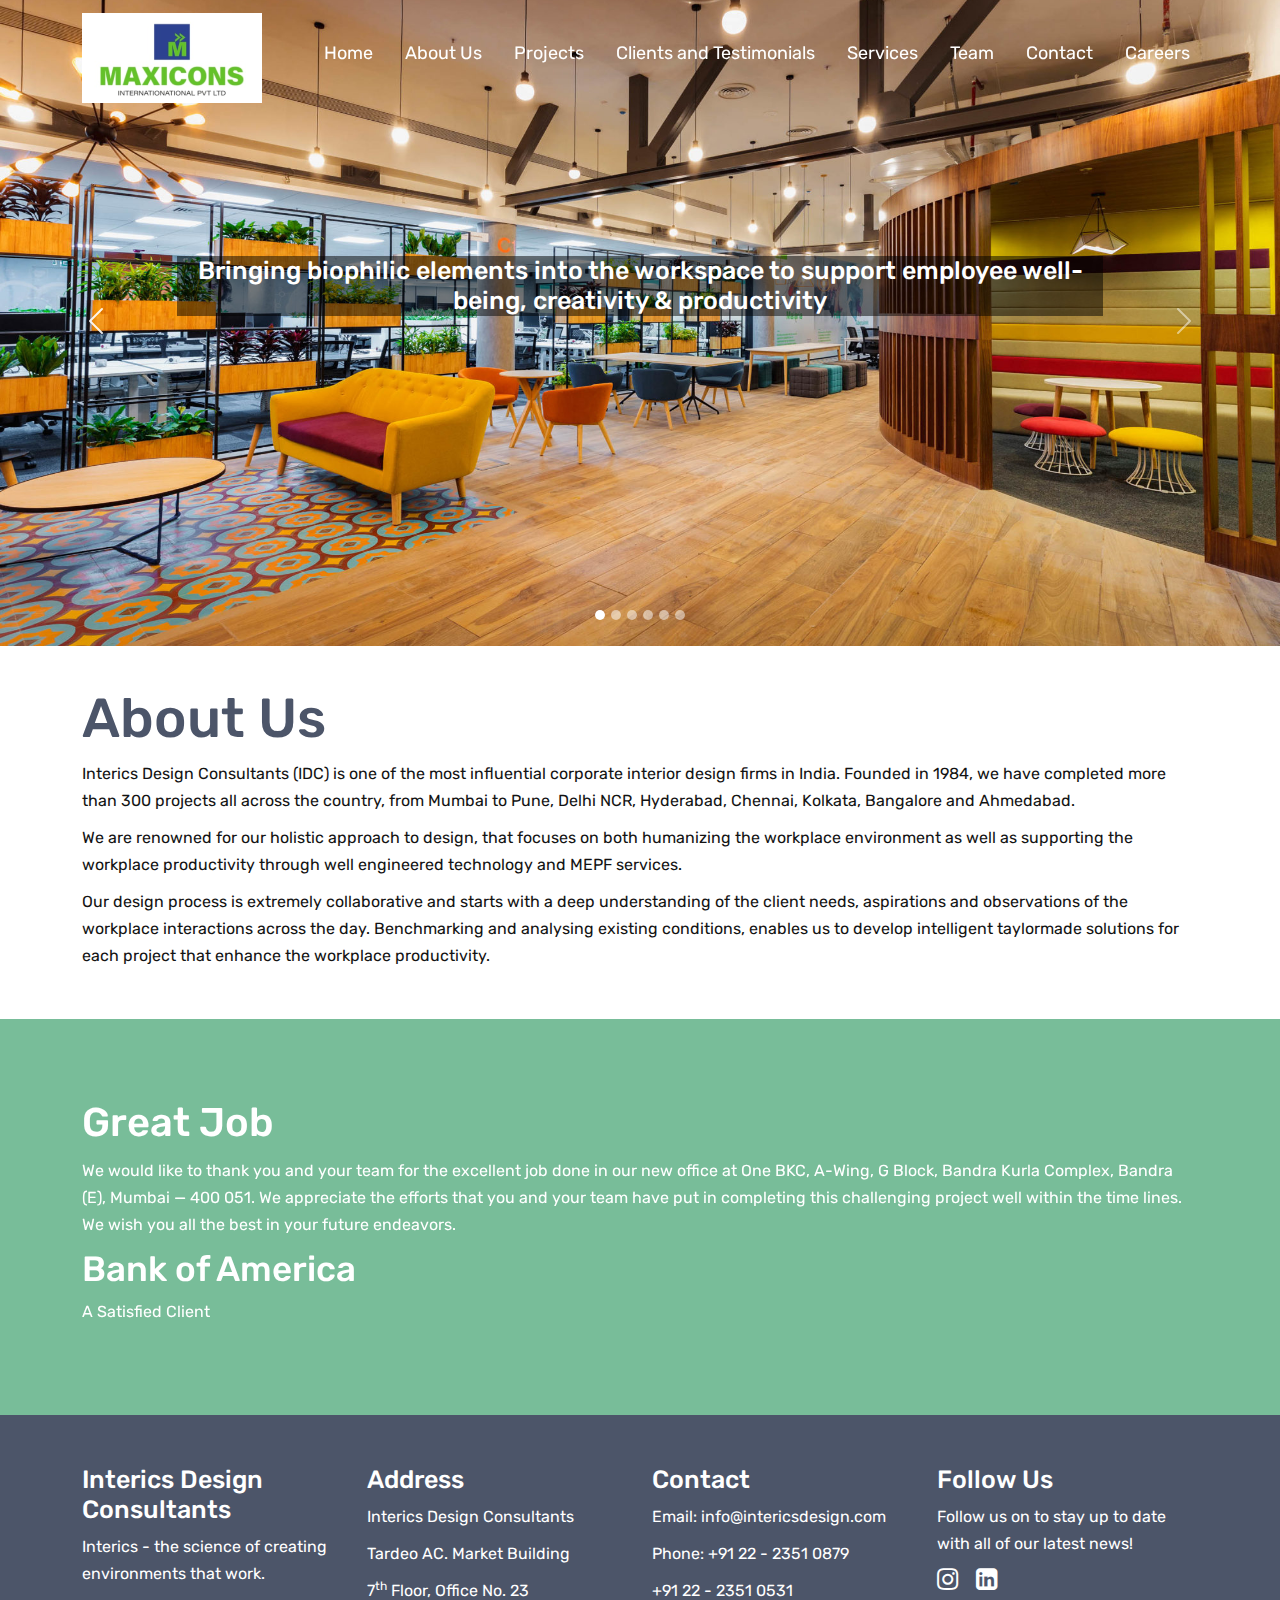
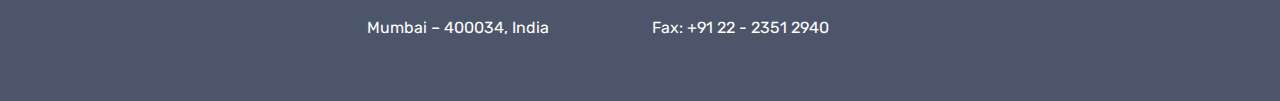
<file: index.html>
<!DOCTYPE html>
<!--[if lt IE 7]>      <html class="no-js lt-ie9 lt-ie8 lt-ie7"> <![endif]-->
<!--[if IE 7]>         <html class="no-js lt-ie9 lt-ie8"> <![endif]-->
<!--[if IE 8]>         <html class="no-js lt-ie9"> <![endif]-->
<!--[if gt IE 8]>      <html class="no-js"> <!--<![endif]-->
<html>
  <head>
    <meta charset="utf-8">
    <meta http-equiv="X-UA-Compatible" content="IE=edge">
    <title>Corporate Interior Design Firm | Interics Design Consultants | Maxicons &amp; Associates</title>
    <meta name="description" content="Interics Design Consultants (IDC) is one of the most influential corporate interior design firms in India. Founded in 1984, we have completed more than 300 projects all across the country.">
    <meta name="viewport" content="width=device-width, initial-scale=1">
    <link rel="stylesheet" href="https://cdnjs.cloudflare.com/ajax/libs/font-awesome/4.7.0/css/font-awesome.min.css">
    <link href="https://cdn.jsdelivr.net/npm/bootstrap@5.2.3/dist/css/bootstrap.min.css" rel="stylesheet" id="bootstrap-css">
    <script src="https://cdn.jsdelivr.net/npm/bootstrap@5.2.3/dist/js/bootstrap.bundle.min.js"></script>
    <script src="https://cdnjs.cloudflare.com/ajax/libs/jquery/3.2.1/jquery.min.js"></script>
    <link href="images/favicon.ico" rel="icon">
    <link rel="stylesheet" href="./css/style.css">
  </head>
  <body>
    <!--[if lt IE 7]>
      <p class="browsehappy">You are using an <strong>outdated</strong> browser. Please <a href="#">upgrade your browser</a> to improve your experience.</p>
    <![endif]-->
    <header>
      <nav class="navbar navbar-expand-lg w-100">
        <div class="container-fluid">
          <div class="container">
            <div class="d-flex justify-content-between">
              <a class="navbar-brand" href="/"><img src="images/logo.png"></a>
              <button class="navbar-toggler" type="button" data-bs-toggle="collapse" data-bs-target="#navbarSupportedContent"
                aria-controls="navbarSupportedContent" aria-expanded="false" aria-label="Toggle navigation">
                <span class="navbar-toggler-icon"></span>
              </button>
            </div>
            <div class="collapse navbar-collapse" id="navbarSupportedContent">
              <ul class="navbar-nav me-auto mb-2 mb-lg-0 justify-content-end w-100 gap-3">
                <li class="nav-item">
                  <a class="nav-link" href="/">Home</a>
                </li>
                <li class="nav-item">
                  <a class="nav-link" href="/#aboutus">About Us</a>
                </li>
                <li class="nav-item">
                  <a class="nav-link" href="/projects">Projects</a>
                </li>
                <li class="nav-item">
                  <a class="nav-link" href="/clients">Clients and Testimonials</a>
                </li>
                <li class="nav-item">
                  <a class="nav-link" href="/services">Services</a>
                </li>
                <li class="nav-item">
                  <a class="nav-link" href="/team">Team</a>
                </li>
                <li class="nav-item">
                  <a class="nav-link" href="/contact">Contact</a>
                </li>
                <li class="nav-item">
                  <a class="nav-link" href="/careers">Careers</a>
                </li>
              </ul>
            </div>
          </div>
        </div>
      </nav>
      <section id="sec1-home">
        <div id="carouselExampleIndicators" class="carousel slide" data-bs-ride="carousel">
          <div class="carousel-indicators">
            <button type="button" data-bs-target="#carouselExampleIndicators" data-bs-slide-to="0" class="active"
              aria-current="true" aria-label="Slide 1"></button>
            <button type="button" data-bs-target="#carouselExampleIndicators" data-bs-slide-to="1"
              aria-label="Slide 2"></button>
            <button type="button" data-bs-target="#carouselExampleIndicators" data-bs-slide-to="2"
              aria-label="Slide 3"></button>
            <button type="button" data-bs-target="#carouselExampleIndicators" data-bs-slide-to="3"
              aria-label="Slide 4"></button>
            <button type="button" data-bs-target="#carouselExampleIndicators" data-bs-slide-to="4"
              aria-label="Slide 5"></button>
            <button type="button" data-bs-target="#carouselExampleIndicators" data-bs-slide-to="5"
              aria-label="Slide 6"></button>
          </div>
          <div class="carousel-inner">
            <div class="carousel-item active">
              <img class="d-block w-100" src="images/int-img1.jpg" alt="First slide">
              <div class="container-fluid">
                <div class="container">
                  <div class="row">
                    <div class="col-md-10 m-auto">
                      <div class="hero-banner-content">
                        <h6>Bringing biophilic elements into the workspace to support employee well-being, creativity &
                          productivity</h6>
                      </div>
                    </div>
                  </div>
                </div>
              </div>
            </div>
            <div class="carousel-item">
              <img class="d-block w-100" src="images/int-img2.jpg" alt="Second slide">
              <div class="container-fluid">
                <div class="container">
                  <div class="row">
                    <div class="col-md-10 m-auto">
                      <div class="hero-banner-content">
                        <h6>Transforming the way people work since 1984</h6>
                      </div>
                    </div>
                  </div>
                </div>
              </div>
            </div>
            <div class="carousel-item">
              <img class="d-block w-100" src="images/int-img3.jpg" alt="Third slide">
              <div class="container-fluid">
                <div class="container">
                  <div class="row">
                    <div class="col-md-10 m-auto">
                      <div class="hero-banner-content">
                        <h6>Designing sustainable & timeless workspaces for over 35 years</h6>
                      </div>
                    </div>
                  </div>
                </div>
              </div>
            </div>
            <div class="carousel-item">
              <img class="d-block w-100" src="images/int-img4.jpg" alt="Third slide">
              <div class="container-fluid">
                <div class="container">
                  <div class="row">
                    <div class="col-md-10 m-auto">
                      <div class="hero-banner-content">
                        <h6>Combining creativity with experience to develop contemporary workspaces</h6>
                      </div>
                    </div>
                  </div>
                </div>
              </div>
            </div>
            <div class="carousel-item">
              <img class="d-block w-100" src="images/int-img5.jpg" alt="Third slide">
              <div class="container-fluid">
                <div class="container">
                  <div class="row">
                    <div class="col-md-10 m-auto">
                      <div class="hero-banner-content">
                        <h6>Bringing biophilic elements into the workspace to support employee well-being, creativity &
                          productivity</h6>
                      </div>
                    </div>
                  </div>
                </div>
              </div>
            </div>
            <div class="carousel-item">
              <img class="d-block w-100" src="images/int-img6.jpg" alt="Third slide">
              <div class="container-fluid">
                <div class="container">
                  <div class="row">
                    <div class="col-md-10 m-auto">
                      <div class="hero-banner-content">
                        <h6>Pioneers in delivering technology enabled smart digital workspaces</h6>
                      </div>
                    </div>
                  </div>
                </div>
              </div>
            </div>
            <button class="carousel-control-prev" type="button" data-bs-target="#carouselExampleIndicators"
              data-bs-slide="prev">
              <span class="carousel-control-prev-icon" aria-hidden="true"></span>
              <span class="visually-hidden">Previous</span>
            </button>
            <button class="carousel-control-next" type="button" data-bs-target="#carouselExampleIndicators"
              data-bs-slide="next">
              <span class="carousel-control-next-icon" aria-hidden="true"></span>
              <span class="visually-hidden">Next</span>
            </button>
          </div>
        </div>
      </section>
      <section id="aboutus">
        <div class="container-fluid">
          <div class="container">
            <div class="row">
              <div class="col-md-12">
                <h1>About Us</h1>
                <p>Interics Design Consultants (IDC) is one of the most influential corporate interior design firms in India. Founded in 1984, we have completed more than 300 projects all across the country, from Mumbai to Pune, Delhi NCR, Hyderabad, Chennai, Kolkata, Bangalore and Ahmedabad.</p>
                
                <p>We are renowned for our holistic approach to design, that focuses on both humanizing the workplace environment as well as supporting the workplace productivity through well engineered technology and MEPF services.<p>
                
                <p>Our design process is extremely collaborative and starts with a deep understanding of the client needs, aspirations and observations of the workplace interactions across the day. Benchmarking and analysing existing conditions, enables us to develop intelligent taylormade solutions for each project that enhance the workplace productivity.</p>
              </div>
            </div>
          </div>
        </div>
      </section>
      <!-- Carousel wrapper -->
      <section id="sec2-aboutus">
        <div class="container-fluid bkg-testimonial">
          <div class="container">
            <div class="row">
              <div id="testimonial-carousel" class="carousel slide" data-bs-ride="carousel">
                <div class="carousel-inner">
                  <div class="carousel-item active">
                    <div class="row">
                      <div class="col-lg-12">
                        <h3>Great Job</p>
                        <p>We would like to thank you and your team for the excellent job done in our new office at One BKC, A-Wing, G Block, Bandra Kurla Complex, Bandra (E), Mumbai — 400 051. We appreciate the efforts that you and your team have put in completing this challenging project well within the time lines. We wish you all the best in your future endeavors.
                        </p>
                        <h4>Bank of America</h4>
                        <p>A Satisfied Client</p>
                      </div>
                    </div>
                  </div>
                  <div class="carousel-item">
                    <div class="row">
                      <div class="col-lg-12">
                        <h3>Awesome Team</p>
                        <p>We are pleased to record our appreciation for all your efforts with the design &amp; furnishing of our 1OF office at Ceejay House, Worli — Mumbai. The Credit Suisse staff, all our clients &amp; visitors have highly complimented the office setup and the service functionality. We wish you all the best in your future endeavors and would strongly recommend you services to others.
                        </p>
                        <h4>Credit Suisse</h4>
                        <p>A Satisfied Client</p>
                      </div>
                    </div>
                  </div>
                </div>
              </div>
            </div>
          </div>
        </div>
      </section>
    </header>
    <!-- Carousel wrapper -->
    <footer>
      <div class="container-fluid">
        <div class="container">
          <div class="row">
            <div class="col-md-3">
              <h6>Interics Design Consultants</h6>
              <p>Interics - the science of creating environments that work.</p>
            </div>
            <div class="col-md-3">
              <h6>Address</h6>
              <p>Interics Design Consultants</p>
              <p>Tardeo AC. Market Building</p>
              <p>7<sup>th</sup> Floor, Office No. 23</p>
              <p>Mumbai – 400034, India</p>
            </div>
            <div class="col-md-3">
              <h6>Contact</h6>
              <p>Email: info@intericsdesign.com</p>
              <p>Phone: +91 22 - 2351 0879</p>
              <p>+91 22 - 2351 0531</p>
              <p>Fax: +91 22 - 2351 2940</p>
            </div>
            <div class="col-md-3">
              <h6>Follow Us</h6>
              <p>Follow us on to stay up to date with all of our latest news!</p>
              <p><a href="#"><i class="fa fa-instagram">&nbsp;</i></a>&nbsp;&nbsp;&nbsp;<a href="#"><i class="fa fa-linkedin-square">&nbsp;</i></a></p>
            </div>
          </div>
        </div>
      </div>
    </footer>
    <script src="./js/script.js" async defer></script>
  </body>
</html>
</file>
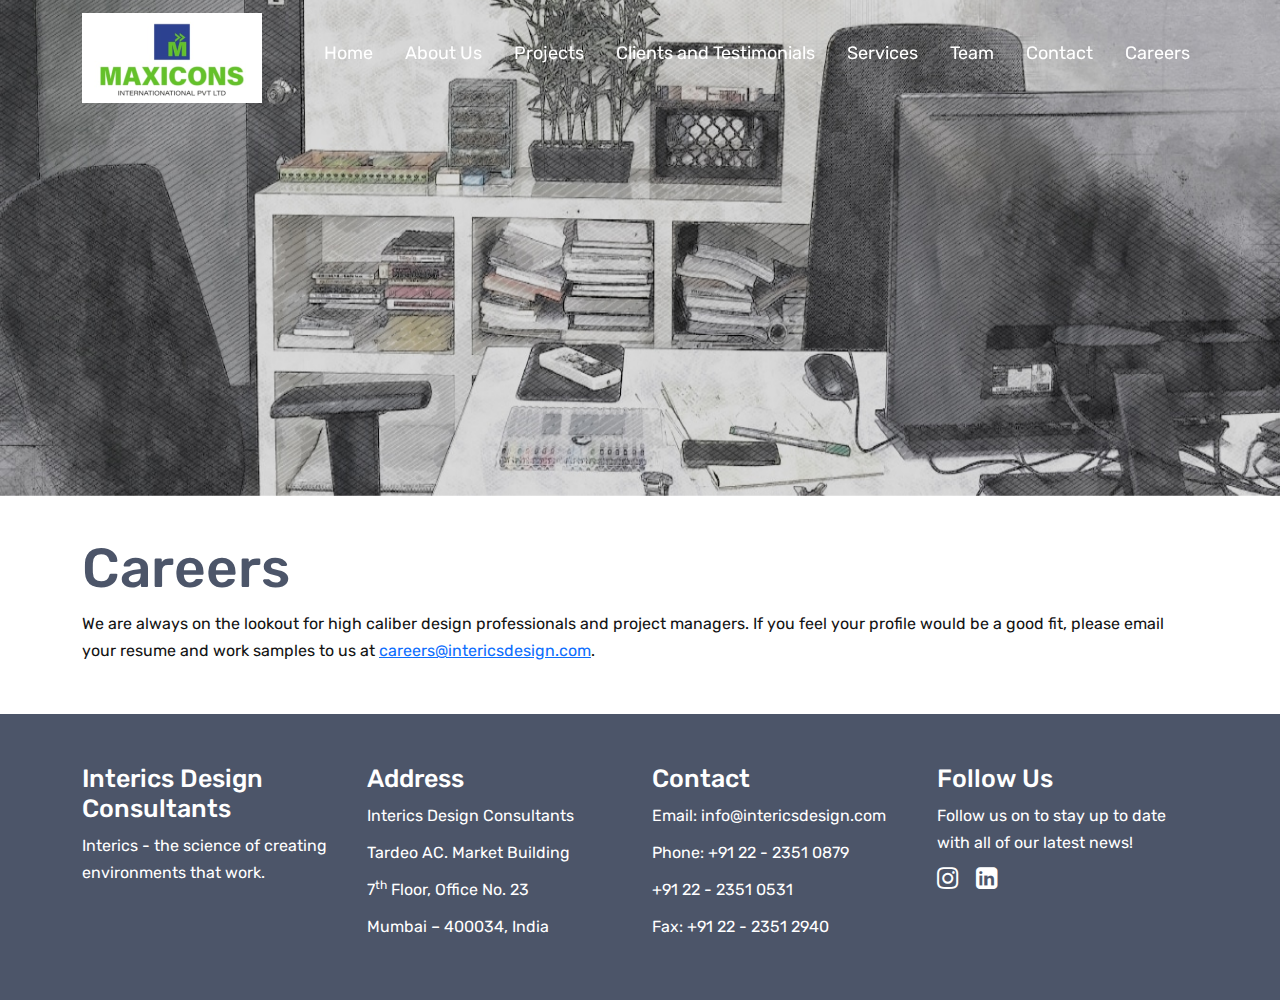
<file: careers.html>
<!DOCTYPE html>
<!--[if lt IE 7]>      <html class="no-js lt-ie9 lt-ie8 lt-ie7"> <![endif]-->
<!--[if IE 7]>         <html class="no-js lt-ie9 lt-ie8"> <![endif]-->
<!--[if IE 8]>         <html class="no-js lt-ie9"> <![endif]-->
<!--[if gt IE 8]>      <html class="no-js"> <!--<![endif]-->
<html>
  <head>
    <meta charset="utf-8">
    <meta http-equiv="X-UA-Compatible" content="IE=edge">
    <title>Corporate Interior Design Firm | Interics Design Consultants | Maxicons &amp; Associates</title>
    <meta name="description" content="Interics Design Consultants (IDC) is one of the most influential corporate interior design firms in India. Founded in 1984, we have completed more than 300 projects all across the country.">
    <meta name="viewport" content="width=device-width, initial-scale=1">
    <link href="images/favicon.ico" rel="icon">
    <script src="https://cdnjs.cloudflare.com/ajax/libs/jquery/3.2.1/jquery.min.js"></script>
    <link href="https://cdn.jsdelivr.net/npm/bootstrap@5.2.3/dist/css/bootstrap.min.css" rel="stylesheet" id="bootstrap-css">
    <link rel="stylesheet" href="https://cdnjs.cloudflare.com/ajax/libs/font-awesome/4.7.0/css/font-awesome.min.css">
    <script src="https://cdn.jsdelivr.net/npm/bootstrap@5.2.3/dist/js/bootstrap.bundle.min.js"></script>
    <link rel="stylesheet" href="./css/style.css">
  </head>
  <body>
    <!--[if lt IE 7]>
      <p class="browsehappy">You are using an <strong>outdated</strong> browser. Please <a href="#">upgrade your browser</a> to improve your experience.</p>
    <![endif]-->
    <header>
      <nav class="navbar navbar-expand-lg w-100">
        <div class="container-fluid">
          <div class="container">
            <div class="d-flex justify-content-between">
              <a class="navbar-brand" href="/"><img src="images/logo.png"></a>
              <button class="navbar-toggler" type="button" data-bs-toggle="collapse" data-bs-target="#navbarSupportedContent"
                aria-controls="navbarSupportedContent" aria-expanded="false" aria-label="Toggle navigation">
                <span class="navbar-toggler-icon"></span>
              </button>
            </div>
            <div class="collapse navbar-collapse" id="navbarSupportedContent">
              <ul class="navbar-nav me-auto mb-2 mb-lg-0 justify-content-end w-100 gap-3">
                <li class="nav-item">
                  <a class="nav-link" href="/">Home</a>
                </li>
                <li class="nav-item">
                  <a class="nav-link" href="/#aboutus">About Us</a>
                </li>
                <li class="nav-item">
                  <a class="nav-link" href="/projects">Projects</a>
                </li>
                <li class="nav-item">
                  <a class="nav-link" href="/clients">Clients and Testimonials</a>
                </li>
                <li class="nav-item">
                  <a class="nav-link" href="/services">Services</a>
                </li>
                <li class="nav-item">
                  <a class="nav-link" href="/team">Team</a>
                </li>
                <li class="nav-item">
                  <a class="nav-link" href="/contact">Contact</a>
                </li>
                <li class="nav-item">
                  <a class="nav-link" href="/careers">Careers</a>
                </li>
              </ul>
            </div>
          </div>
        </div>
      </nav>
      <section id="sec1-careers">
        <div id="carouselExampleIndicators" class="carousel slide" data-bs-ride="carousel">
          <div class="carousel-inner">
            <div class="carousel-item active">
              <img class="d-block w-100" src="images/careers.jpg" alt="First slide">
            </div>
          </div>
        </div>
      </section>
      <section id="sec2-careers">
        <div class="container-fluid">
          <div class="container">
            <div class="row">
              <div class="col-md-12">
                <h1>Careers</h1>
                <p>We are always on the lookout for high caliber design professionals and project managers. If you feel your profile would be a good fit, please email your resume and work samples to us at <a href="mailto:careers@intericsdesign.com">careers@intericsdesign.com</a>.
  </p>
              </div>
            </div>
          </div>
        </div>
      </section>
    </header>
    <footer>
      <div class="container-fluid">
        <div class="container">
          <div class="row">
            <div class="col-md-3">
              <h6>Interics Design Consultants</h6>
              <p>Interics - the science of creating environments that work.</p>
            </div>
            <div class="col-md-3">
              <h6>Address</h6>
              <p>Interics Design Consultants</p>
              <p>Tardeo AC. Market Building</p>
              <p>7<sup>th</sup> Floor, Office No. 23</p>
              <p>Mumbai – 400034, India</p>
            </div>
            <div class="col-md-3">
              <h6>Contact</h6>
              <p>Email: info@intericsdesign.com</p>
              <p>Phone: +91 22 - 2351 0879</p>
              <p>+91 22 - 2351 0531</p>
              <p>Fax: +91 22 - 2351 2940</p>
            </div>
            <div class="col-md-3">
              <h6>Follow Us</h6>
              <p>Follow us on to stay up to date with all of our latest news!</p>
              <p><a href="#"><i class="fa fa-instagram">&nbsp;</i></a>&nbsp;&nbsp;&nbsp;<a href="#"><i class="fa fa-linkedin-square">&nbsp;</i></a></p>
            </div>
          </div>
        </div>
      </div>
    </footer>
    <script src="./js/script.js" async defer></script>
  </body>
</html>
</file>
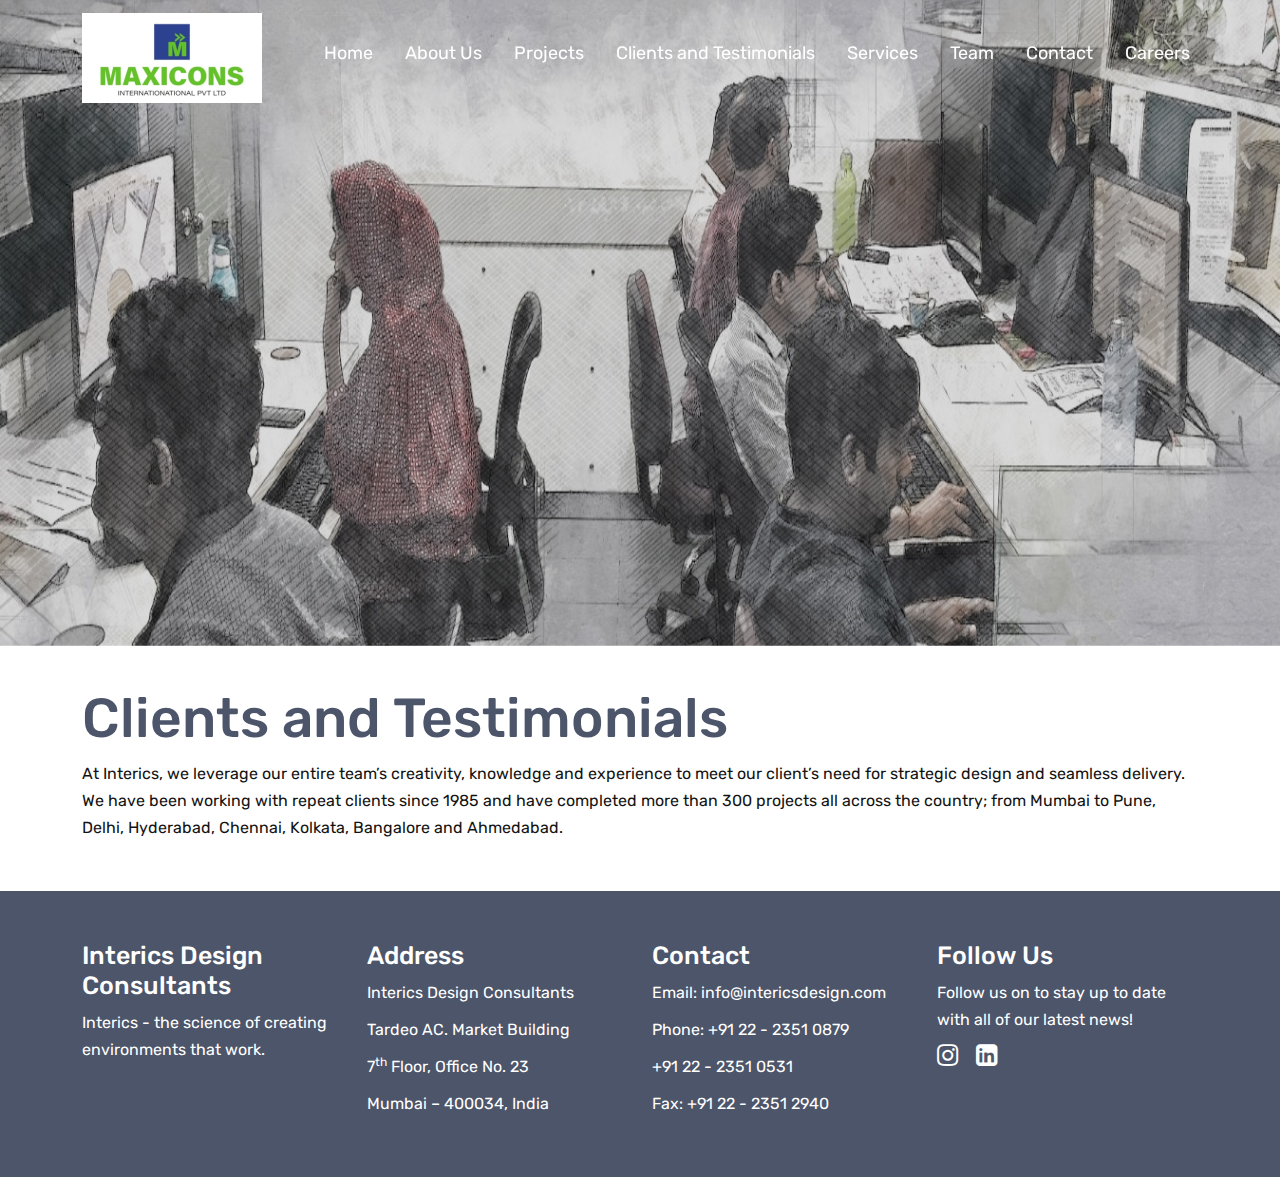
<file: clients.html>
<!DOCTYPE html>
<!--[if lt IE 7]>      <html class="no-js lt-ie9 lt-ie8 lt-ie7"> <![endif]-->
<!--[if IE 7]>         <html class="no-js lt-ie9 lt-ie8"> <![endif]-->
<!--[if IE 8]>         <html class="no-js lt-ie9"> <![endif]-->
<!--[if gt IE 8]>      <html class="no-js"> <!--<![endif]-->
<html>

<head>
  <meta charset="utf-8">
  <meta http-equiv="X-UA-Compatible" content="IE=edge">
  <title>Corporate Interior Design Firm | Interics Design Consultants | Maxicons &amp; Associates</title>
  <meta name="description"
    content="Interics Design Consultants (IDC) is one of the most influential corporate interior design firms in India. Founded in 1984, we have completed more than 300 projects all across the country.">
  <meta name="viewport" content="width=device-width, initial-scale=1">
  <link href="images/favicon.ico" rel="icon">
  <script src="https://cdnjs.cloudflare.com/ajax/libs/jquery/3.2.1/jquery.min.js"></script>
  <link href="https://cdn.jsdelivr.net/npm/bootstrap@5.2.3/dist/css/bootstrap.min.css" rel="stylesheet"
    id="bootstrap-css">
  <link rel="stylesheet" href="https://cdnjs.cloudflare.com/ajax/libs/font-awesome/4.7.0/css/font-awesome.min.css">
  <script src="https://cdn.jsdelivr.net/npm/bootstrap@5.2.3/dist/js/bootstrap.bundle.min.js"></script>
  <link rel="stylesheet" href="./css/style.css">
</head>

<body>
  <!--[if lt IE 7]>
      <p class="browsehappy">You are using an <strong>outdated</strong> browser. Please <a href="#">upgrade your browser</a> to improve your experience.</p>
    <![endif]-->
  <header>
    <nav class="navbar navbar-expand-lg w-100">
      <div class="container-fluid">
        <div class="container">
          <div class="d-flex justify-content-between">
            <a class="navbar-brand" href="/"><img src="images/logo.png"></a>
            <button class="navbar-toggler" type="button" data-bs-toggle="collapse" data-bs-target="#navbarSupportedContent"
              aria-controls="navbarSupportedContent" aria-expanded="false" aria-label="Toggle navigation">
              <span class="navbar-toggler-icon"></span>
            </button>
          </div>
          <div class="collapse navbar-collapse" id="navbarSupportedContent">
            <ul class="navbar-nav me-auto mb-2 mb-lg-0 justify-content-end w-100 gap-3">
              <li class="nav-item">
                <a class="nav-link" href="/">Home</a>
              </li>
              <li class="nav-item">
                <a class="nav-link" href="/#aboutus">About Us</a>
              </li>
              <li class="nav-item">
                <a class="nav-link" href="/projects">Projects</a>
              </li>
              <li class="nav-item">
                <a class="nav-link" href="/clients">Clients and Testimonials</a>
              </li>
              <li class="nav-item">
                <a class="nav-link" href="/services">Services</a>
              </li>
              <li class="nav-item">
                <a class="nav-link" href="/team">Team</a>
              </li>
              <li class="nav-item">
                <a class="nav-link" href="/contact">Contact</a>
              </li>
              <li class="nav-item">
                <a class="nav-link" href="/careers">Careers</a>
              </li>
            </ul>
          </div>
        </div>
      </div>
    </nav>
    <section id="sec1-clients">
      <div id="carouselExampleIndicators" class="carousel slide" data-bs-ride="carousel">
        <div class="carousel-inner">
          <div class="carousel-item active">
            <img class="d-block w-100" src="images/team.jpg" alt="First slide">
          </div>
        </div>
      </div>
    </section>
    <section id="sec2-clients">
      <div class="container-fluid">
        <div class="container">
          <div class="row">
            <div class="col-md-12">
              <h1>Clients and Testimonials</h1>
              <p>At Interics, we leverage our entire team’s creativity, knowledge and experience to meet our client’s need for strategic design and seamless delivery. We have been working with repeat clients since 1985 and have completed more than 300 projects all across the country; from Mumbai to Pune, Delhi, Hyderabad, Chennai, Kolkata, Bangalore and Ahmedabad.</p>
            </div>
          </div>
        </div>
      </div>
    </section>
  </header>
  <footer>
    <div class="container-fluid">
      <div class="container">
        <div class="row">
          <div class="col-md-3">
            <h6>Interics Design Consultants</h6>
            <p>Interics - the science of creating environments that work.</p>
          </div>
          <div class="col-md-3">
            <h6>Address</h6>
            <p>Interics Design Consultants</p>
            <p>Tardeo AC. Market Building</p>
            <p>7<sup>th</sup> Floor, Office No. 23</p>
            <p>Mumbai – 400034, India</p>
          </div>
          <div class="col-md-3">
            <h6>Contact</h6>
            <p>Email: info@intericsdesign.com</p>
            <p>Phone: +91 22 - 2351 0879</p>
            <p>+91 22 - 2351 0531</p>
            <p>Fax: +91 22 - 2351 2940</p>
          </div>
          <div class="col-md-3">
            <h6>Follow Us</h6>
            <p>Follow us on to stay up to date with all of our latest news!</p>
            <p><a href="#"><i class="fa fa-instagram">&nbsp;</i></a>&nbsp;&nbsp;&nbsp;<a href="#"><i
                  class="fa fa-linkedin-square">&nbsp;</i></a></p>
          </div>
        </div>
      </div>
    </div>
  </footer>
  <script src="./js/script.js" async defer></script>
</body>

</html>
</file>
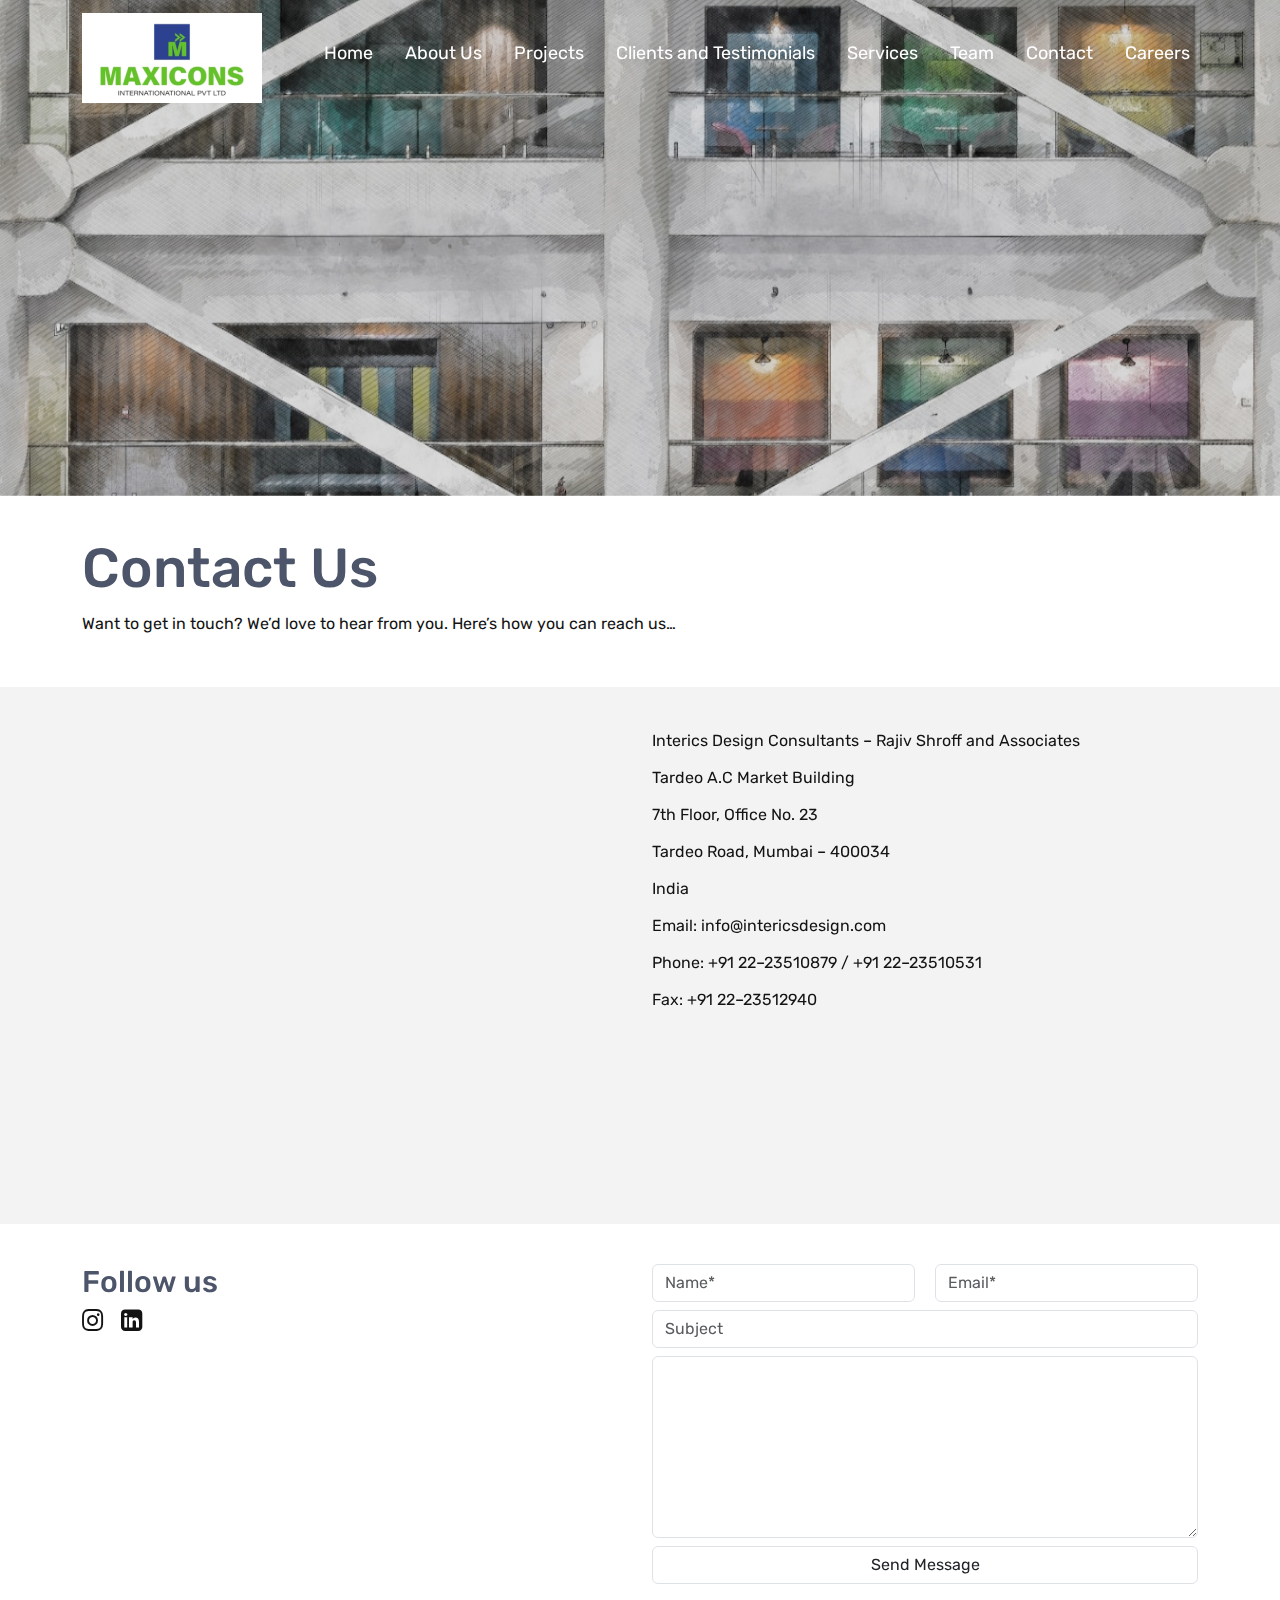
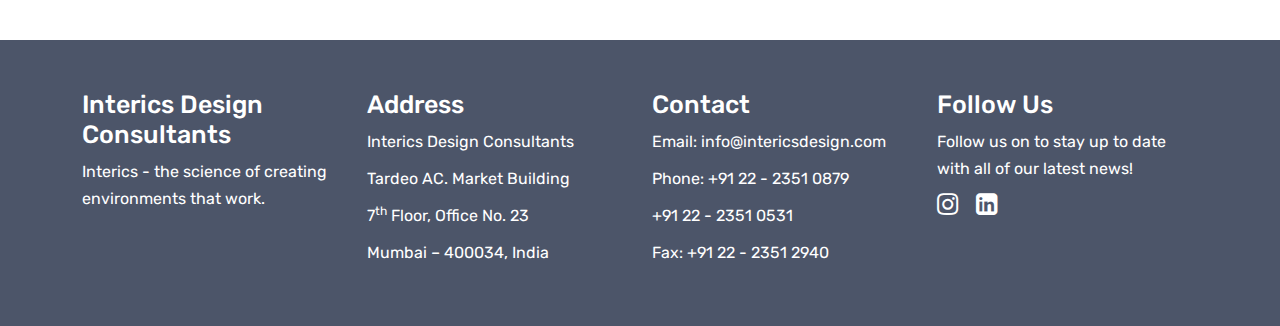
<file: contact.html>
<!DOCTYPE html>
<!--[if lt IE 7]>      <html class="no-js lt-ie9 lt-ie8 lt-ie7"> <![endif]-->
<!--[if IE 7]>         <html class="no-js lt-ie9 lt-ie8"> <![endif]-->
<!--[if IE 8]>         <html class="no-js lt-ie9"> <![endif]-->
<!--[if gt IE 8]>      <html class="no-js"> <!--<![endif]-->
<html>

<head>
  <meta charset="utf-8">
  <meta http-equiv="X-UA-Compatible" content="IE=edge">
  <title>Corporate Interior Design Firm | Interics Design Consultants | Maxicons &amp; Associates</title>
  <meta name="description"
    content="Interics Design Consultants (IDC) is one of the most influential corporate interior design firms in India. Founded in 1984, we have completed more than 300 projects all across the country.">
  <meta name="viewport" content="width=device-width, initial-scale=1">
  <link href="images/favicon.ico" rel="icon">
  <script src="https://cdnjs.cloudflare.com/ajax/libs/jquery/3.2.1/jquery.min.js"></script>
  <link href="https://cdn.jsdelivr.net/npm/bootstrap@5.2.3/dist/css/bootstrap.min.css" rel="stylesheet"
    id="bootstrap-css">
  <link rel="stylesheet" href="https://cdnjs.cloudflare.com/ajax/libs/font-awesome/4.7.0/css/font-awesome.min.css">
  <script src="https://cdn.jsdelivr.net/npm/bootstrap@5.2.3/dist/js/bootstrap.bundle.min.js"></script>
  <link rel="stylesheet" href="./css/style.css">
</head>

<body>
  <!--[if lt IE 7]>
      <p class="browsehappy">You are using an <strong>outdated</strong> browser. Please <a href="#">upgrade your browser</a> to improve your experience.</p>
    <![endif]-->
  <header>
    <nav class="navbar navbar-expand-lg w-100">
      <div class="container-fluid">
        <div class="container">
          <div class="d-flex justify-content-between">
            <a class="navbar-brand" href="/"><img src="images/logo.png"></a>
            <button class="navbar-toggler" type="button" data-bs-toggle="collapse" data-bs-target="#navbarSupportedContent"
              aria-controls="navbarSupportedContent" aria-expanded="false" aria-label="Toggle navigation">
              <span class="navbar-toggler-icon"></span>
            </button>
          </div>
          <div class="collapse navbar-collapse" id="navbarSupportedContent">
            <ul class="navbar-nav me-auto mb-2 mb-lg-0 justify-content-end w-100 gap-3">
              <li class="nav-item">
                <a class="nav-link" href="/">Home</a>
              </li>
              <li class="nav-item">
                <a class="nav-link" href="/#aboutus">About Us</a>
              </li>
              <li class="nav-item">
                <a class="nav-link" href="/projects">Projects</a>
              </li>
              <li class="nav-item">
                <a class="nav-link" href="/clients">Clients and Testimonials</a>
              </li>
              <li class="nav-item">
                <a class="nav-link" href="/services">Services</a>
              </li>
              <li class="nav-item">
                <a class="nav-link" href="/team">Team</a>
              </li>
              <li class="nav-item">
                <a class="nav-link" href="/contact">Contact</a>
              </li>
              <li class="nav-item">
                <a class="nav-link" href="/careers">Careers</a>
              </li>
            </ul>
          </div>
        </div>
      </div>
    </nav>
    <section id="sec1-contact">
      <div id="carouselExampleIndicators" class="carousel slide" data-bs-ride="carousel">
        <div class="carousel-inner">
          <div class="carousel-item active">
            <img class="d-block w-100" src="images/contact.jpg" alt="First slide">
          </div>
        </div>
      </div>
    </section>
    <section id="sec2-contact">
      <div class="container-fluid">
        <div class="container">
          <div class="row">
            <div class="col-md-12">
              <h1>Contact Us</h1>
              <p>Want to get in touch? We’d love to hear from you. Here’s how you can reach us…</p>
            </div>
          </div>
        </div>
      </div>
    </section>
    <section id="sec3-contact">
      <div class="container-fluid">
        <div class="container">
          <div class="row">
            <div class="col-md-6">
              <iframe class="lazy-loaded" style="border: 0;" data-lazy-type="iframe"
                data-src="https://www.google.com/maps/embed?pb=!1m18!1m12!1m3!1d15092.251801819577!2d72.80521231411555!3d18.972827086420427!2m3!1f0!2f0!3f0!3m2!1i1024!2i768!4f13.1!3m3!1m2!1s0x3be7ce71ad99528b%3A0x636880655d01f941!2sInterics%20Design%20Consultants!5e0!3m2!1sen!2sin!4v1573883073567!5m2!1sen!2sin"
                width="600" height="450" frameborder="0" allowfullscreen="allowfullscreen"
                src="https://www.google.com/maps/embed?pb=!1m18!1m12!1m3!1d15092.251801819577!2d72.80521231411555!3d18.972827086420427!2m3!1f0!2f0!3f0!3m2!1i1024!2i768!4f13.1!3m3!1m2!1s0x3be7ce71ad99528b%3A0x636880655d01f941!2sInterics%20Design%20Consultants!5e0!3m2!1sen!2sin!4v1573883073567!5m2!1sen!2sin"></iframe>
            </div>
            <div class="col-md-6">
              <p>Interics Design Consultants – Rajiv Shroff and Associates</p>
              <p>Tardeo A.C Market Building</p>
              <p>7th Floor, Office No. 23</p>
              <p>Tardeo Road, Mumbai – 400034</p>
              <p>India</p>
              <p>Email: info@intericsdesign.com</p>
              <p>Phone: +91 22–23510879 / +91 22–23510531</p>
              <p>Fax: +91 22–23512940</p>
            </div>
          </div>
        </div>
      </div>
    </section>
    <section id="sec4-contact">
      <div class="container-fluid">
        <div class="container">
          <div class="row">
            <div class="col-md-6">
              <h5>Follow us</h5>
              <p><a href="#"><i class="fa fa-instagram">&nbsp;</i></a>&nbsp;&nbsp;&nbsp;<a href="#"><i class="fa fa-linkedin-square">&nbsp;</i></a></p>
            </div>
            <div class="col-md-6">
              <form id="contactus" method="post">
                <div class="name-email-group">
                  <input type="text" name="name" id="name" required class="form-control mb-2 w-50" placeholder="Name*">
                  <input type="email" name="email" id="email" required class="form-control mb-2 w-50" placeholder="Email*">
                </div>
                <input type="text" name="subject" id="subject" class="form-control mb-2 w-100" placeholder="Subject">
                <textarea id="message" name="message" rows="7" cols="50" class="form-control mb-2 w-100" placeholder="Message">
                </textarea>
                <button type="submit" class="form-control mb-3 w-100">Send Message</button>
              </form>
            </div>
          </div>
        </div>
      </div>
    </section>
  </header>
  <footer>
    <div class="container-fluid">
      <div class="container">
        <div class="row">
          <div class="col-md-3">
            <h6>Interics Design Consultants</h6>
            <p>Interics - the science of creating environments that work.</p>
          </div>
          <div class="col-md-3">
            <h6>Address</h6>
            <p>Interics Design Consultants</p>
            <p>Tardeo AC. Market Building</p>
            <p>7<sup>th</sup> Floor, Office No. 23</p>
            <p>Mumbai – 400034, India</p>
          </div>
          <div class="col-md-3">
            <h6>Contact</h6>
            <p>Email: info@intericsdesign.com</p>
            <p>Phone: +91 22 - 2351 0879</p>
            <p>+91 22 - 2351 0531</p>
            <p>Fax: +91 22 - 2351 2940</p>
          </div>
          <div class="col-md-3">
            <h6>Follow Us</h6>
            <p>Follow us on to stay up to date with all of our latest news!</p>
            <p><a href="#"><i class="fa fa-instagram">&nbsp;</i></a>&nbsp;&nbsp;&nbsp;<a href="#"><i
                  class="fa fa-linkedin-square">&nbsp;</i></a></p>
          </div>
        </div>
      </div>
    </div>
  </footer>
  <script src="./js/script.js" async defer></script>
</body>

</html>
</file>
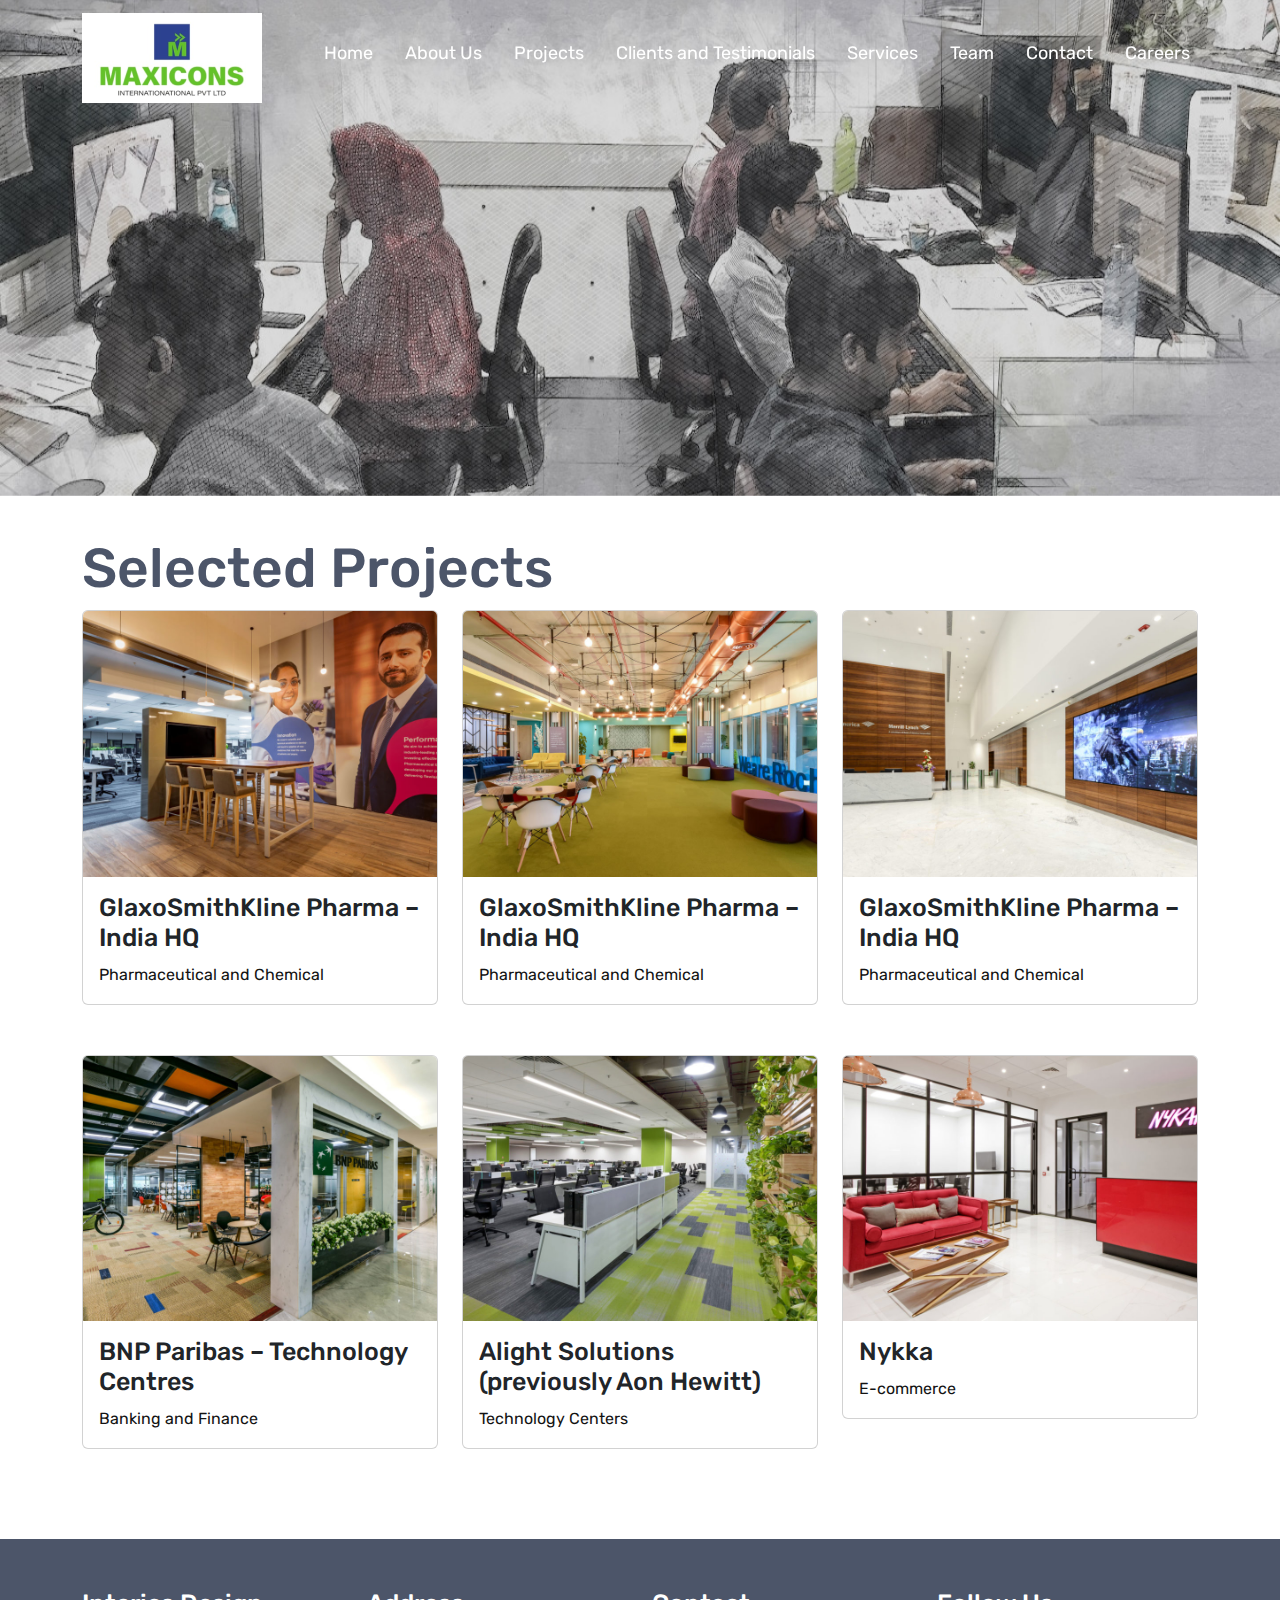
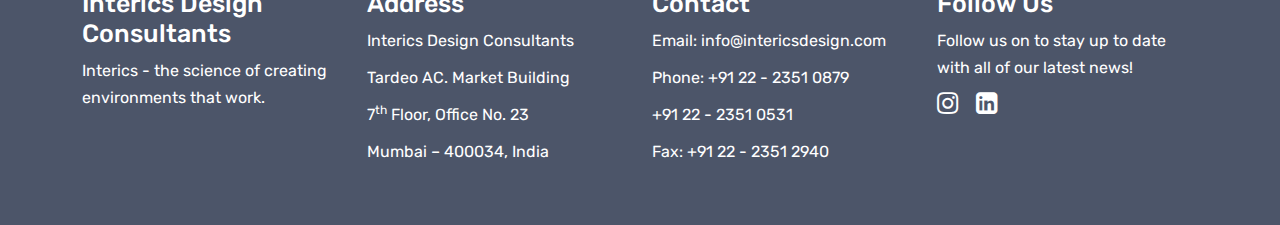
<file: projects.html>
<!DOCTYPE html>
<!--[if lt IE 7]>      <html class="no-js lt-ie9 lt-ie8 lt-ie7"> <![endif]-->
<!--[if IE 7]>         <html class="no-js lt-ie9 lt-ie8"> <![endif]-->
<!--[if IE 8]>         <html class="no-js lt-ie9"> <![endif]-->
<!--[if gt IE 8]>      <html class="no-js"> <!--<![endif]-->
<html>

<head>
  <meta charset="utf-8">
  <meta http-equiv="X-UA-Compatible" content="IE=edge">
  <title>Corporate Interior Design Firm | Interics Design Consultants | Maxicons &amp; Associates</title>
  <meta name="description"
    content="Interics Design Consultants (IDC) is one of the most influential corporate interior design firms in India. Founded in 1984, we have completed more than 300 projects all across the country.">
  <meta name="viewport" content="width=device-width, initial-scale=1">
  <link href="images/favicon.ico" rel="icon">
  <script src="https://cdnjs.cloudflare.com/ajax/libs/jquery/3.2.1/jquery.min.js"></script>
  <link href="https://cdn.jsdelivr.net/npm/bootstrap@5.2.3/dist/css/bootstrap.min.css" rel="stylesheet"
    id="bootstrap-css">
  <link rel="stylesheet" href="https://cdnjs.cloudflare.com/ajax/libs/font-awesome/4.7.0/css/font-awesome.min.css">
  <script src="https://cdn.jsdelivr.net/npm/bootstrap@5.2.3/dist/js/bootstrap.bundle.min.js"></script>
  <link rel="stylesheet" href="./css/style.css">
</head>

<body>
  <!--[if lt IE 7]>
      <p class="browsehappy">You are using an <strong>outdated</strong> browser. Please <a href="#">upgrade your browser</a> to improve your experience.</p>
    <![endif]-->
  <header>
    <nav class="navbar navbar-expand-lg w-100">
      <div class="container-fluid">
        <div class="container">
          <div class="d-flex justify-content-between">
            <a class="navbar-brand" href="/"><img src="images/logo.png"></a>
            <button class="navbar-toggler" type="button" data-bs-toggle="collapse" data-bs-target="#navbarSupportedContent"
              aria-controls="navbarSupportedContent" aria-expanded="false" aria-label="Toggle navigation">
              <span class="navbar-toggler-icon"></span>
            </button>
          </div>
          <div class="collapse navbar-collapse" id="navbarSupportedContent">
            <ul class="navbar-nav me-auto mb-2 mb-lg-0 justify-content-end w-100 gap-3">
              <li class="nav-item">
                <a class="nav-link" href="/">Home</a>
              </li>
              <li class="nav-item">
                <a class="nav-link" href="/#aboutus">About Us</a>
              </li>
              <li class="nav-item">
                <a class="nav-link" href="/projects">Projects</a>
              </li>
              <li class="nav-item">
                <a class="nav-link" href="/clients">Clients and Testimonials</a>
              </li>
              <li class="nav-item">
                <a class="nav-link" href="/services">Services</a>
              </li>
              <li class="nav-item">
                <a class="nav-link" href="/team">Team</a>
              </li>
              <li class="nav-item">
                <a class="nav-link" href="/contact">Contact</a>
              </li>
              <li class="nav-item">
                <a class="nav-link" href="/careers">Careers</a>
              </li>
            </ul>
          </div>
        </div>
      </div>
    </nav>
    <section id="sec1-projects">
      <div id="carouselExampleIndicators" class="carousel slide" data-bs-ride="carousel">
        <div class="carousel-inner">
          <div class="carousel-item active">
            <img class="d-block w-100" src="images/team.jpg" alt="First slide">
          </div>
        </div>
      </div>
    </section>
    <section id="sec2-projects">
      <div class="container-fluid">
        <div class="container">
          <div class="row">
            <h1>Selected Projects</h1>
            <div class="col-md-4 mb-50">
              <div class="card">
                <img src="./images/project1.jpg" class="card-img-top" alt="Project1">
                <div class="card-body">
                  <h6>GlaxoSmithKline Pharma – India HQ</h6>
                  <p class="card-text">Pharmaceutical and Chemical</p>
                </div>
              </div>
            </div>
            <div class="col-md-4 mb-50">
              <div class="card">
                <img src="./images/project2.jpg" class="card-img-top" alt="Project2">
                <div class="card-body">
                  <h6>GlaxoSmithKline Pharma – India HQ</h6>
                  <p class="card-text">Pharmaceutical and Chemical</p>
                </div>
              </div>
            </div>
            <div class="col-md-4 mb-50">
              <div class="card">
                <img src="./images/project3.jpg" class="card-img-top" alt="Project3">
                <div class="card-body">
                  <h6>GlaxoSmithKline Pharma – India HQ</h6>
                  <p class="card-text">Pharmaceutical and Chemical</p>
                </div>
              </div>
            </div>
            <div class="col-md-4 mb-50">
              <div class="card">
                <img src="./images/project4.jpg" class="card-img-top" alt="Project3">
                <div class="card-body">
                  <h6>BNP Paribas – Technology Centres</h6>
                  <p class="card-text">Banking and Finance</p>
                </div>
              </div>
            </div>
            <div class="col-md-4 mb-50">
              <div class="card">
                <img src="./images/project5.jpg" class="card-img-top" alt="Project3">
                <div class="card-body">
                  <h6>Alight Solutions (previously Aon Hewitt)</h6>
                  <p class="card-text">Technology Centers</p>
                </div>
              </div>
            </div>
            <div class="col-md-4 mb-50">
              <div class="card">
                <img src="./images/project6.jpg" class="card-img-top" alt="Project3">
                <div class="card-body">
                  <h6>Nykka</h6>
                  <p class="card-text">E-commerce</p>
                </div>
              </div>
            </div>
          </div>
        </div>
      </div>
    </section>
  </header>
  <footer>
    <div class="container-fluid">
      <div class="container">
        <div class="row">
          <div class="col-md-3">
            <h6>Interics Design Consultants</h6>
            <p>Interics - the science of creating environments that work.</p>
          </div>
          <div class="col-md-3">
            <h6>Address</h6>
            <p>Interics Design Consultants</p>
            <p>Tardeo AC. Market Building</p>
            <p>7<sup>th</sup> Floor, Office No. 23</p>
            <p>Mumbai – 400034, India</p>
          </div>
          <div class="col-md-3">
            <h6>Contact</h6>
            <p>Email: info@intericsdesign.com</p>
            <p>Phone: +91 22 - 2351 0879</p>
            <p>+91 22 - 2351 0531</p>
            <p>Fax: +91 22 - 2351 2940</p>
          </div>
          <div class="col-md-3">
            <h6>Follow Us</h6>
            <p>Follow us on to stay up to date with all of our latest news!</p>
            <p><a href="#"><i class="fa fa-instagram">&nbsp;</i></a>&nbsp;&nbsp;&nbsp;<a href="#"><i
                  class="fa fa-linkedin-square">&nbsp;</i></a></p>
          </div>
        </div>
      </div>
    </div>
  </footer>
  <script src="./js/script.js" async defer></script>
</body>

</html>
</file>
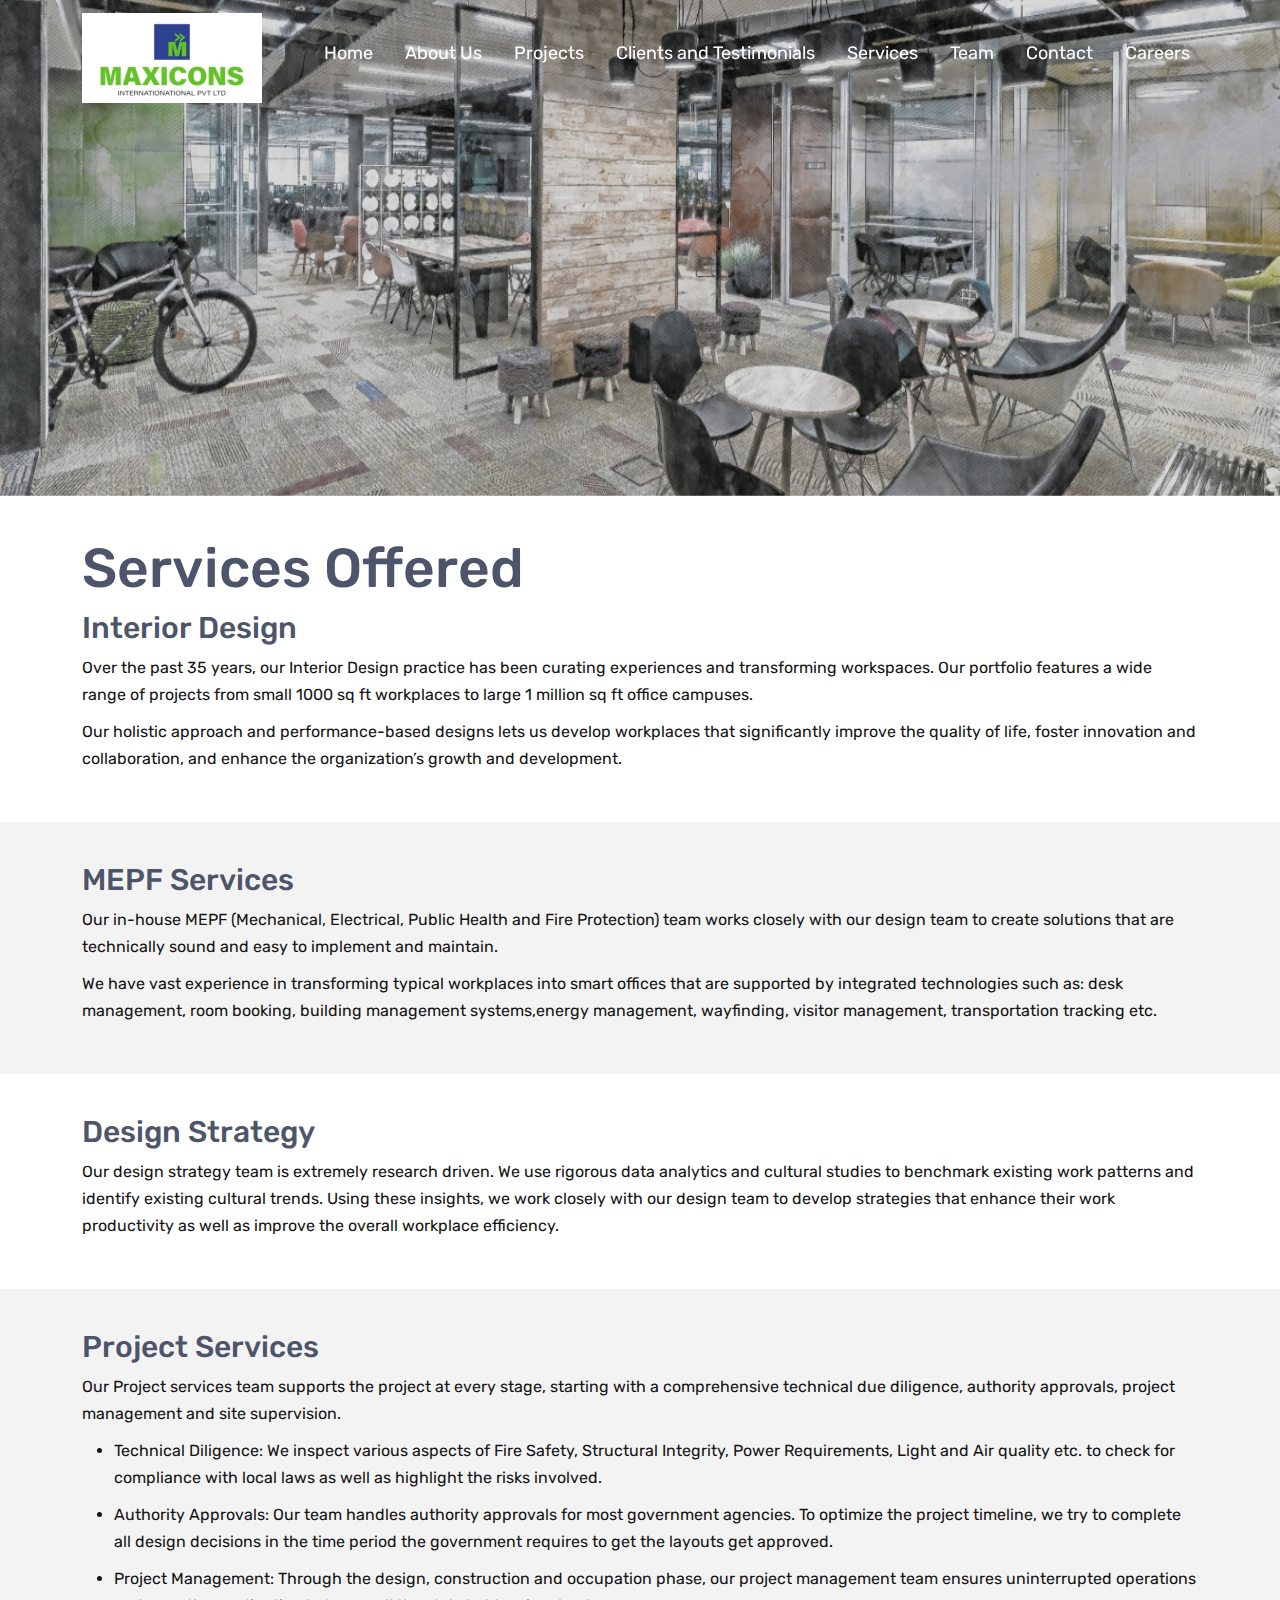
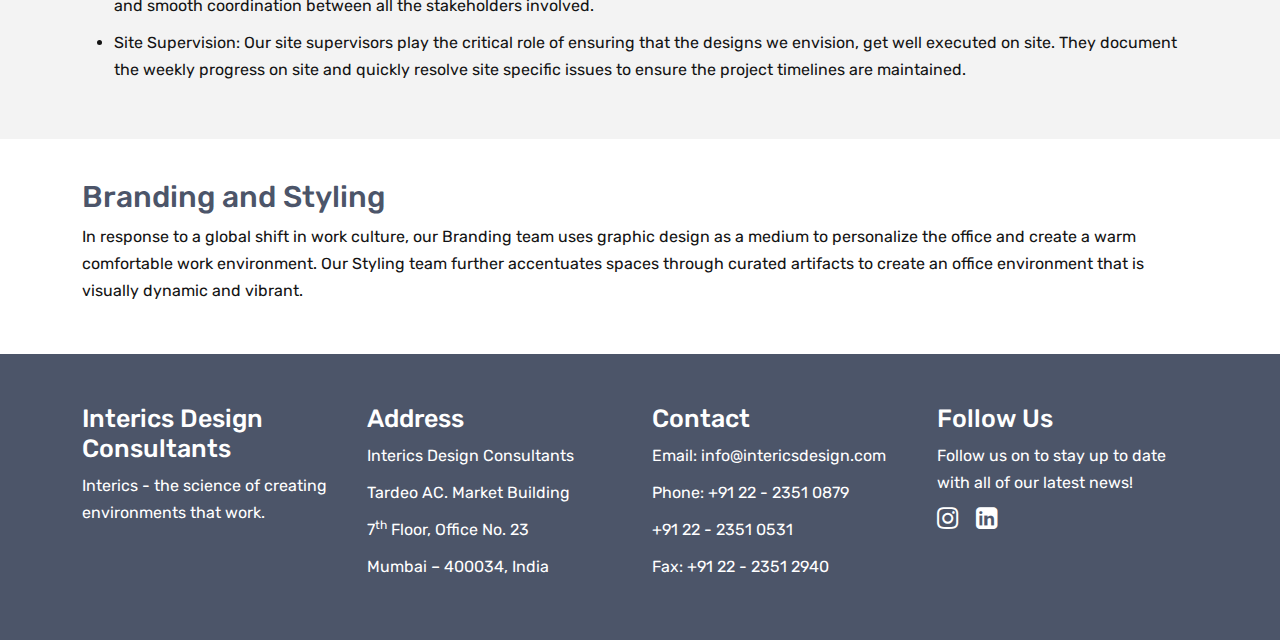
<file: services.html>
<!DOCTYPE html>
<!--[if lt IE 7]>      <html class="no-js lt-ie9 lt-ie8 lt-ie7"> <![endif]-->
<!--[if IE 7]>         <html class="no-js lt-ie9 lt-ie8"> <![endif]-->
<!--[if IE 8]>         <html class="no-js lt-ie9"> <![endif]-->
<!--[if gt IE 8]>      <html class="no-js"> <!--<![endif]-->
<html>

<head>
  <meta charset="utf-8">
  <meta http-equiv="X-UA-Compatible" content="IE=edge">
  <title>Corporate Interior Design Firm | Interics Design Consultants | Maxicons &amp; Associates</title>
  <meta name="description"
    content="Interics Design Consultants (IDC) is one of the most influential corporate interior design firms in India. Founded in 1984, we have completed more than 300 projects all across the country.">
  <meta name="viewport" content="width=device-width, initial-scale=1">
  <link href="images/favicon.ico" rel="icon">
  <script src="https://cdnjs.cloudflare.com/ajax/libs/jquery/3.2.1/jquery.min.js"></script>
  <link href="https://cdn.jsdelivr.net/npm/bootstrap@5.2.3/dist/css/bootstrap.min.css" rel="stylesheet"
    id="bootstrap-css">
  <link rel="stylesheet" href="https://cdnjs.cloudflare.com/ajax/libs/font-awesome/4.7.0/css/font-awesome.min.css">
  <script src="https://cdn.jsdelivr.net/npm/bootstrap@5.2.3/dist/js/bootstrap.bundle.min.js"></script>
  <link rel="stylesheet" href="./css/style.css">
</head>

<body>
  <!--[if lt IE 7]>
      <p class="browsehappy">You are using an <strong>outdated</strong> browser. Please <a href="#">upgrade your browser</a> to improve your experience.</p>
    <![endif]-->
  <header>
    <nav class="navbar navbar-expand-lg w-100">
      <div class="container-fluid">
        <div class="container">
          <div class="d-flex justify-content-between">
            <a class="navbar-brand" href="/"><img src="images/logo.png"></a>
            <button class="navbar-toggler" type="button" data-bs-toggle="collapse" data-bs-target="#navbarSupportedContent"
              aria-controls="navbarSupportedContent" aria-expanded="false" aria-label="Toggle navigation">
              <span class="navbar-toggler-icon"></span>
            </button>
          </div>
          <div class="collapse navbar-collapse" id="navbarSupportedContent">
            <ul class="navbar-nav me-auto mb-2 mb-lg-0 justify-content-end w-100 gap-3">
              <li class="nav-item">
                <a class="nav-link" href="/">Home</a>
              </li>
              <li class="nav-item">
                <a class="nav-link" href="/#aboutus">About Us</a>
              </li>
              <li class="nav-item">
                <a class="nav-link" href="/projects">Projects</a>
              </li>
              <li class="nav-item">
                <a class="nav-link" href="/clients">Clients and Testimonials</a>
              </li>
              <li class="nav-item">
                <a class="nav-link" href="/services">Services</a>
              </li>
              <li class="nav-item">
                <a class="nav-link" href="/team">Team</a>
              </li>
              <li class="nav-item">
                <a class="nav-link" href="/contact">Contact</a>
              </li>
              <li class="nav-item">
                <a class="nav-link" href="/careers">Careers</a>
              </li>
            </ul>
          </div>
        </div>
      </div>
    </nav>
    <section id="sec1-services">
      <div id="carouselExampleIndicators" class="carousel slide" data-bs-ride="carousel">
        <div class="carousel-inner">
          <div class="carousel-item active">
            <img class="d-block w-100" src="images/services.jpg" alt="First slide">
          </div>
        </div>
      </div>
    </section>
    <section id="sec2-services">
      <div class="container-fluid">
        <div class="container">
          <div class="row">
            <div class="col-md-12">
              <h1>Services Offered</h1>
              <h5>Interior Design</h5>
              <p>Over the past 35 years, our Interior Design practice has been curating experiences and transforming workspaces. Our
                portfolio features a wide range of projects from small 1000 sq ft workplaces to large 1 million sq ft office campuses.
              </p>
              <p>Our holistic approach and performance-based designs lets us develop workplaces that significantly improve the quality
                of life, foster innovation and collaboration, and enhance the organization’s growth and development.</p>
            </div>
          </div>
        </div>
      </div>
    </section>
    <section id="sec3-services">
      <div class="container-fluid">
        <div class="container">
          <div class="row">
            <div class="col-md-12">
              <h5>MEPF Services</h5>
              <p>Our in-house MEPF (Mechanical, Electrical, Public Health and Fire
                Protection) team works closely with our design team to create solutions that are technically sound and easy to
                implement and maintain.</p>
              <p>We have vast experience in transforming typical workplaces into smart
                offices that are supported by integrated technologies such as: desk management, room booking, building management
                systems,energy management, wayfinding, visitor management, transportation tracking etc.</p>
            </div>
          </div>
        </div>
      </div>
    </section>
    <section id="sec4-services">
      <div class="container-fluid">
        <div class="container">
          <div class="row">
            <div class="col-md-12">
              <h5>Design Strategy</h5>
              <p>Our design strategy team is extremely research driven. We use rigorous data analytics and cultural studies to benchmark existing work patterns and identify existing cultural trends. Using these insights, we work closely with our
                design team to develop strategies that enhance their work productivity as well as improve the overall workplace
                efficiency.</p>
            </div>
          </div>
        </div>
      </div>
    </section>
    <section id="sec5-services">
      <div class="container-fluid">
        <div class="container">
          <div class="row">
            <div class="col-md-12">
              <h5>Project Services</h5>
              <p>Our Project services team supports the project at every stage, starting with a comprehensive technical due diligence, authority approvals, project management and site supervision.</p>
              <ul>
                <li>Technical Diligence: We inspect various aspects of Fire
                  Safety, Structural Integrity, Power Requirements, Light and Air quality etc. to check for compliance with local laws
                  as well as highlight the risks involved.</li>
                <li>Authority Approvals: Our team handles authority
                  approvals for most government agencies. To optimize the project timeline, we try to complete all design decisions in
                  the time period the government requires to get the layouts get approved.</li>
                <li>Project Management: Through the design, construction
                  and occupation phase, our project management team ensures uninterrupted operations and smooth coordination between
                  all the stakeholders involved.</li>
                <li>Site Supervision: Our site supervisors play the
                  critical role of ensuring that the designs we envision, get well executed on site. They document the weekly progress
                  on site and quickly resolve site specific issues to ensure the project timelines are maintained.</li>
              </ul>
            </div>
          </div>
        </div>
      </div>
    </section>
    <section id="sec6-services">
      <div class="container-fluid">
        <div class="container">
          <div class="row">
            <div class="col-md-12">
              <h5>Branding and Styling</h5>
              <p>In response to a global shift in work culture, our Branding team uses graphic design as a medium to personalize the office and create a warm comfortable work environment. Our Styling team further accentuates spaces through curated artifacts to create an office environment that is visually dynamic and vibrant.</p>
            </div>
          </div>
        </div>
      </div>
    </section>
  </header>
  <footer>
    <div class="container-fluid">
      <div class="container">
        <div class="row">
          <div class="col-md-3">
            <h6>Interics Design Consultants</h6>
            <p>Interics - the science of creating environments that work.</p>
          </div>
          <div class="col-md-3">
            <h6>Address</h6>
            <p>Interics Design Consultants</p>
            <p>Tardeo AC. Market Building</p>
            <p>7<sup>th</sup> Floor, Office No. 23</p>
            <p>Mumbai – 400034, India</p>
          </div>
          <div class="col-md-3">
            <h6>Contact</h6>
            <p>Email: info@intericsdesign.com</p>
            <p>Phone: +91 22 - 2351 0879</p>
            <p>+91 22 - 2351 0531</p>
            <p>Fax: +91 22 - 2351 2940</p>
          </div>
          <div class="col-md-3">
            <h6>Follow Us</h6>
            <p>Follow us on to stay up to date with all of our latest news!</p>
            <p><a href="#"><i class="fa fa-instagram">&nbsp;</i></a>&nbsp;&nbsp;&nbsp;<a href="#"><i class="fa fa-linkedin-square">&nbsp;</i></a></p>
          </div>
        </div>
      </div>
    </div>
  </footer>
  <script src="./js/script.js" async defer></script>
</body>

</html>
</file>
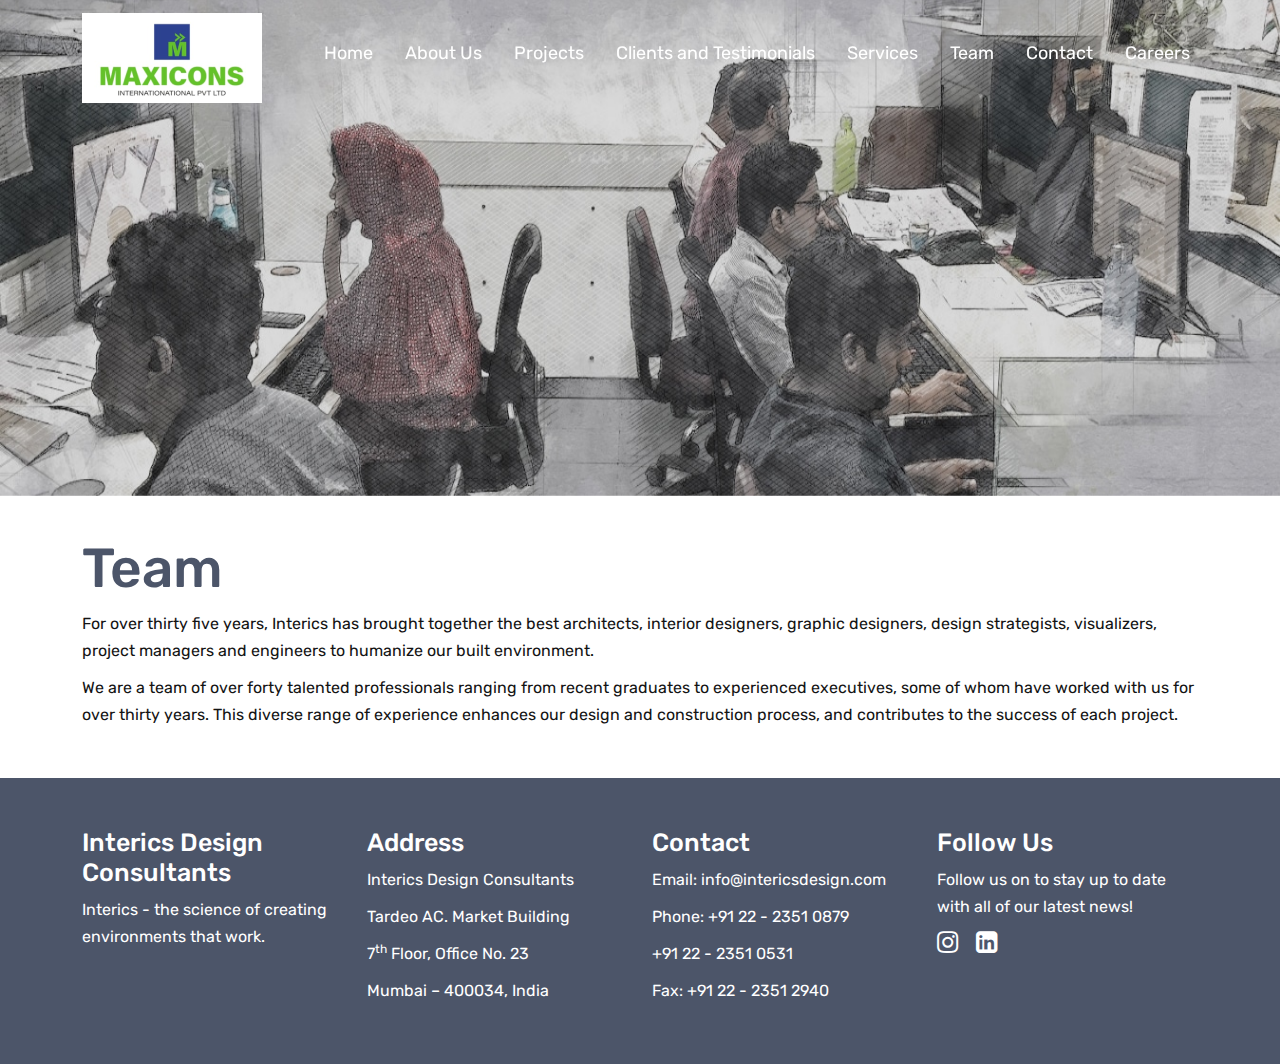
<file: team.html>
<!DOCTYPE html>
<!--[if lt IE 7]>      <html class="no-js lt-ie9 lt-ie8 lt-ie7"> <![endif]-->
<!--[if IE 7]>         <html class="no-js lt-ie9 lt-ie8"> <![endif]-->
<!--[if IE 8]>         <html class="no-js lt-ie9"> <![endif]-->
<!--[if gt IE 8]>      <html class="no-js"> <!--<![endif]-->
<html>

<head>
  <meta charset="utf-8">
  <meta http-equiv="X-UA-Compatible" content="IE=edge">
  <title>Corporate Interior Design Firm | Interics Design Consultants | Maxicons &amp; Associates</title>
  <meta name="description"
    content="Interics Design Consultants (IDC) is one of the most influential corporate interior design firms in India. Founded in 1984, we have completed more than 300 projects all across the country.">
  <meta name="viewport" content="width=device-width, initial-scale=1">
  <link href="images/favicon.ico" rel="icon">
  <script src="https://cdnjs.cloudflare.com/ajax/libs/jquery/3.2.1/jquery.min.js"></script>
  <link href="https://cdn.jsdelivr.net/npm/bootstrap@5.2.3/dist/css/bootstrap.min.css" rel="stylesheet"
    id="bootstrap-css">
  <link rel="stylesheet" href="https://cdnjs.cloudflare.com/ajax/libs/font-awesome/4.7.0/css/font-awesome.min.css">
  <script src="https://cdn.jsdelivr.net/npm/bootstrap@5.2.3/dist/js/bootstrap.bundle.min.js"></script>
  <link rel="stylesheet" href="./css/style.css">
</head>

<body>
  <!--[if lt IE 7]>
      <p class="browsehappy">You are using an <strong>outdated</strong> browser. Please <a href="#">upgrade your browser</a> to improve your experience.</p>
    <![endif]-->
  <header>
    <nav class="navbar navbar-expand-lg w-100">
      <div class="container-fluid">
        <div class="container">
          <div class="d-flex justify-content-between">
            <a class="navbar-brand" href="/"><img src="images/logo.png"></a>
            <button class="navbar-toggler" type="button" data-bs-toggle="collapse" data-bs-target="#navbarSupportedContent"
              aria-controls="navbarSupportedContent" aria-expanded="false" aria-label="Toggle navigation">
              <span class="navbar-toggler-icon"></span>
            </button>
          </div>
          <div class="collapse navbar-collapse" id="navbarSupportedContent">
            <ul class="navbar-nav me-auto mb-2 mb-lg-0 justify-content-end w-100 gap-3">
              <li class="nav-item">
                <a class="nav-link" href="/">Home</a>
              </li>
              <li class="nav-item">
                <a class="nav-link" href="/#aboutus">About Us</a>
              </li>
              <li class="nav-item">
                <a class="nav-link" href="/projects">Projects</a>
              </li>
              <li class="nav-item">
                <a class="nav-link" href="/clients">Clients and Testimonials</a>
              </li>
              <li class="nav-item">
                <a class="nav-link" href="/services">Services</a>
              </li>
              <li class="nav-item">
                <a class="nav-link" href="/team">Team</a>
              </li>
              <li class="nav-item">
                <a class="nav-link" href="/contact">Contact</a>
              </li>
              <li class="nav-item">
                <a class="nav-link" href="/careers">Careers</a>
              </li>
            </ul>
          </div>
        </div>
      </div>
    </nav>
    <section id="sec1-team">
      <div id="carouselExampleIndicators" class="carousel slide" data-bs-ride="carousel">
        <div class="carousel-inner">
          <div class="carousel-item active">
            <img class="d-block w-100" src="images/team.jpg" alt="First slide">
          </div>
        </div>
      </div>
    </section>
    <section id="sec2-team">
      <div class="container-fluid">
        <div class="container">
          <div class="row">
            <div class="col-md-12">
              <h1>Team</h1>
              <p>For over thirty five years, Interics has brought together the best architects, interior designers, graphic designers,
                design strategists, visualizers, project managers and engineers to humanize our built environment.</p>
              <p>We are a team of over forty talented professionals ranging from recent graduates to experienced executives, some of
                whom have worked with us for over thirty years. This diverse range of experience enhances our design and construction
                process, and contributes to the success of each project.</p>
            </div>
          </div>
        </div>
      </div>
    </section>
  </header>
  <footer>
    <div class="container-fluid">
      <div class="container">
        <div class="row">
          <div class="col-md-3">
            <h6>Interics Design Consultants</h6>
            <p>Interics - the science of creating environments that work.</p>
          </div>
          <div class="col-md-3">
            <h6>Address</h6>
            <p>Interics Design Consultants</p>
            <p>Tardeo AC. Market Building</p>
            <p>7<sup>th</sup> Floor, Office No. 23</p>
            <p>Mumbai – 400034, India</p>
          </div>
          <div class="col-md-3">
            <h6>Contact</h6>
            <p>Email: info@intericsdesign.com</p>
            <p>Phone: +91 22 - 2351 0879</p>
            <p>+91 22 - 2351 0531</p>
            <p>Fax: +91 22 - 2351 2940</p>
          </div>
          <div class="col-md-3">
            <h6>Follow Us</h6>
            <p>Follow us on to stay up to date with all of our latest news!</p>
            <p><a href="#"><i class="fa fa-instagram">&nbsp;</i></a>&nbsp;&nbsp;&nbsp;<a href="#"><i class="fa fa-linkedin-square">&nbsp;</i></a></p>
          </div>
        </div>
      </div>
    </div>
  </footer>
  <script src="./js/script.js" async defer></script>
</body>

</html>
</file>
<file: css/style.css>
@import url('https://fonts.googleapis.com/css2?family=Rubik:ital,wght@0,300..900;1,300..900&display=swap');
* {
  font-family: 'Rubik', sans-serif;
  margin: 0px;
  padding: 0px;
  box-sizing: border-box;
}
body {
  height: 100vh;
}
p,ul li,ol li {
  color: #131313;
  font-size: 16px;
  margin-bottom: 10px;
  line-height: 27px;
  font-weight: 400;
}
.sticky-top {
  background-color: rgba(244, 244, 244, 1);
}
.sticky-top .nav-link {
  color: #131313;
}
h1,h2,h3,h4,h5 {
  color: #4C5569;
}
h1 {
  font-size: 55px;
}
h2 {
  font-size: 45px;
}
h3 {
  font-size: 40px;
}
h4 {
  font-size: 35px;
}
h5 {
  font-size: 30px;
}
h6 {
  font-size: 25px; 
}
/* Header */
.hero-banner-content h6 {
  color: #fff;
  text-align: center;
  background-color: rgba(0, 0, 0, 0.5);
}
header {
  position: relative;
}
.navbar.navbar-expand-lg {
  top: 0%;
  z-index: 1;
}
.nav-link {
  color: #fff;
  font-size: 18px;
}
.nav-link:hover {
  color: #78bd99;
  text-decoration: underline;
}
#carouselExampleIndicators .carousel-item {
  position: relative;
}
#carouselExampleIndicators .carousel-item .container-fluid {
  position: absolute;
  top: 40%;
}
#carouselExampleIndicators .carousel-indicators [data-bs-target] {
  width: 10px;
  height: 10px;
  border-radius: 50%;
}
#carouselExampleIndicators .carousel-item img {
  height: 650px;
}
#aboutus {
  margin: 40px auto;
}
/* End Header */
footer .container-fluid {
  background: #4C5569 0% 0% no-repeat padding-box;
}
footer .row {
  padding: 50px 0px;
}
footer p, footer h6 {
  color: #fff;
}
footer i.fa, #sec4-contact i.fa {
  font-size: 25px;
}
footer a, footer a:hover, #sec4-contact a,
#sec4-contact a:hover{
  color: unset;
}
/*About us page*/
.bkg-testimonial {
  padding: 80px 0px;
  background-color: #78bd99;
}
#sec2-aboutus h3, #sec2-aboutus h4, #sec2-aboutus p {
  color: #fff;
}
#sec2-aboutus p {
  font-weight: 400;
  font-size: 16px;
}
/*End about us page*/
/*Careers page*/
#sec1-careers #carouselExampleIndicators .carousel-item img, #sec1-team #carouselExampleIndicators .carousel-item img, #sec1-services #carouselExampleIndicators .carousel-item img, #sec1-contact #carouselExampleIndicators .carousel-item img, #sec1-projects #carouselExampleIndicators .carousel-item img {
  height: 500px;
}
#sec1-home, #sec1-careers, #sec1-team, #sec1-clients, #sec1-contact, #sec1-projects, #sec1-services {
  margin-top: -120px;
}
/*End careers page*/
/* Services page */
#sec2-team, #sec2-careers, #sec2-services, #sec3-services, #sec4-services, #sec5-services, #sec6-services, #sec2-contact, #sec3-contact, #sec4-contact, #sec2-projects, #sec2-clients {
  padding: 40px 0px;
}
#sec3-contact, #sec3-services, #sec5-services {
  background-color: #f3f3f3;
}
/*End services page*/
/*Contact Us page*/
form .name-email-group {
  display: flex;
  gap: 20px;
}
#sec3-contact iframe {
  max-width: 100%;
}
/*End contact Us page*/
/*Project page*/
#sec2-projects .mb-50 {
  margin-bottom: 50px;
}
/*End projects page*/
@media (max-width:768px) {
}
@media (min-width: 768px) and (max-width: 991px) {
}
@media (min-width:992px) {
  nav.navbar .container {
      display: flex;
    }
}
</file>
